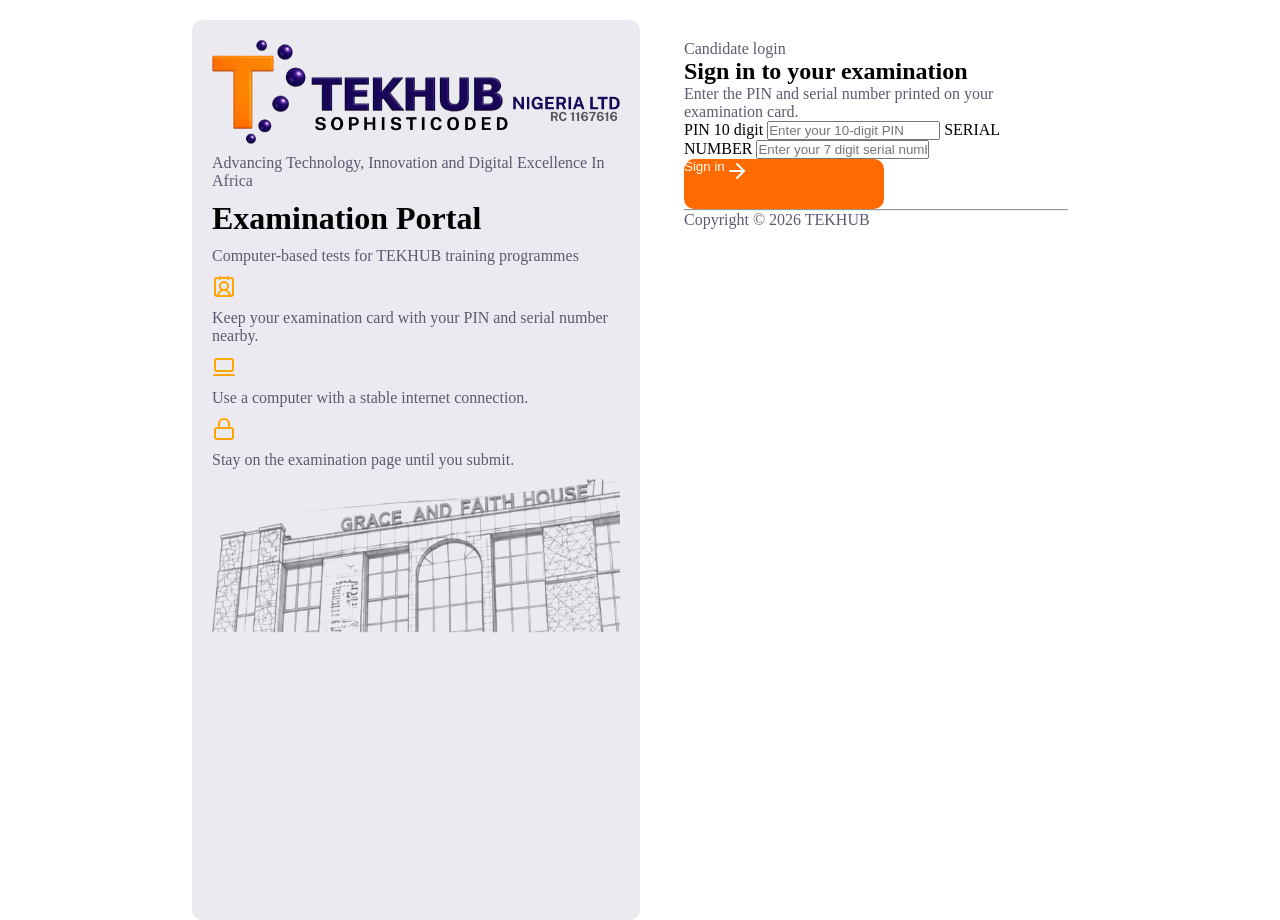
<file: index.html>
<!doctype html>
<html lang="en">
  <head>
    <meta charset="UTF-8" />
    <meta name="viewport" content="width=device-width, initial-scale=1.0" />
    <title>Document</title>
    <link rel="stylesheet" href="style.css" />
  </head>
  <body>
    <div class="parent-div">
      <div class="left-div">
        <img
          src="asset/images/tekhub_portal_logo.png"
          alt=""
          class="tekhub-logo"
        />
        <p class="africa">
          Advancing Technology, Innovation and Digital Excellence In Africa
        </p>
        <h1>Examination Portal</h1>
        <p>Computer-based tests for TEKHUB training programmes</p>
        <img class="logo-svg" src="asset/images/contact-round.svg" alt="" />
        <p>
          Keep your examination card with your PIN and serial number nearby.
        </p>
        <img class="logo-svg" src="asset/images/laptop-minimal.svg" alt="" />
        <p>Use a computer with a stable internet connection.</p>
        <img class="logo-svg" src="asset/images/lock.svg" alt="" />
        <p>Stay on the examination page until you submit.</p>
        <img
          src="asset/images/tekhub_portal_building.png"
          alt=""
          class="bg-img"
        />
      </div>

      <div class="right-div">
        <p>Candidate login</p>
        <h2>Sign in to your examination</h2>
        <p>Enter the PIN and serial number printed on your examination card.</p>
        <form action="">
          <span>PIN 10 digit</span>
          <input placeholder="Enter your 10-digit PIN" type="text" />
          <span>SERIAL NUMBER</span>
          <input placeholder="Enter your 7 digit serial number" type="text" />
          <button class="submit-btn">
            Sign in
            <span><img src="asset/images/arrow-right.svg" alt="" /></span>
          </button>
          <hr />
        </form>
        <p>Copyright © 2026 TEKHUB</p>
      </div>
    </div>
  </body>
</html>
</file>
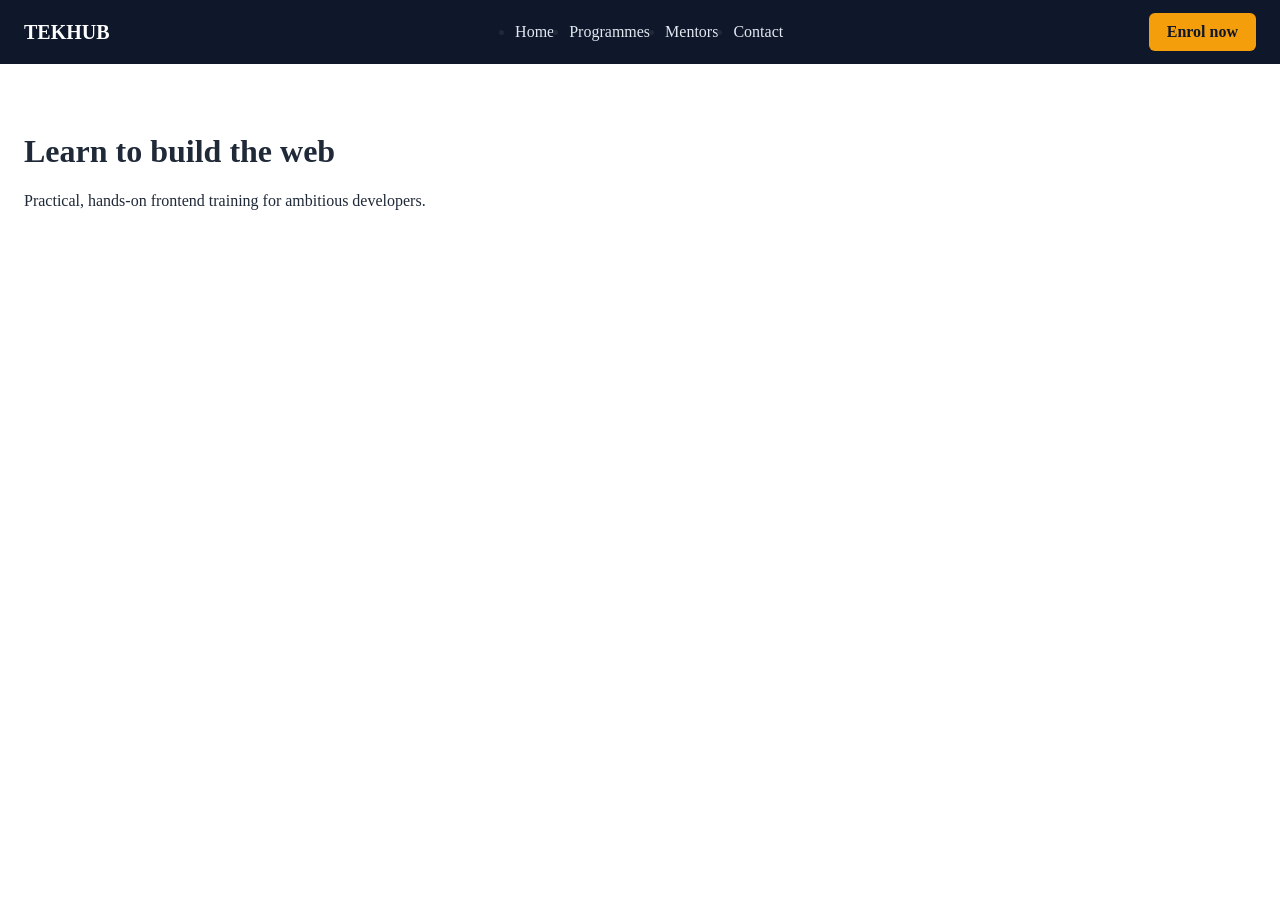
<file: Bug-hunt/layouts/layout-1-navbar/broken/index.html>
<!doctype html>
<html lang="en">
  <head>
    <meta charset="UTF-8" />
    <meta name="viewport" content="width=device-width, initial-scale=1.0" />
    <title>Layout 1</title>
    <link rel="stylesheet" href="styles.css" />
  </head>
  <body>
    <header class="site-header">
      <a class="logo" href="#">TEKHUB</a>
      <nav>
        <ul class="nav-links">
          <li><a href="#">Home</a></li>
          <li><a href="#">Programmes</a></li>
          <li><a href="#">Mentors</a></li>
          <li><a href="#">Contact</a></li>
        </ul>
      </nav>
      <a class="cta" href="#">Enrol now</a>
    </header>
    <main>
      <h1>Learn to build the web</h1>
      <p>Practical, hands-on frontend training for ambitious developers.</p>
    </main>
  </body>
</html>
</file>
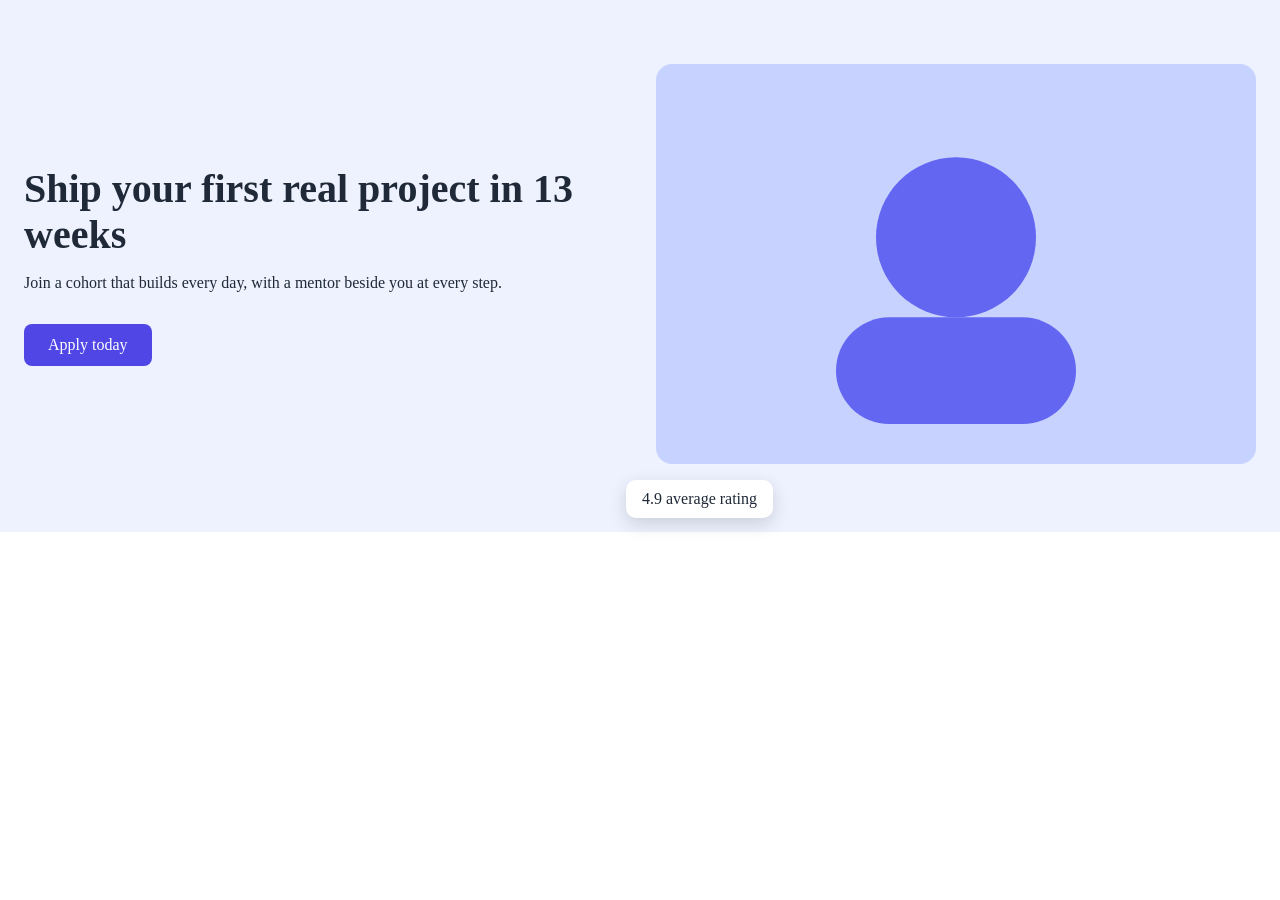
<file: Bug-hunt/layouts/layout-2-hero/broken/index.html>
<!doctype html>
<html lang="en">
  <head>
    <meta charset="UTF-8" />
    <meta name="viewport" content="width=device-width, initial-scale=1.0" />
    <title>Layout 2</title>
    <link rel="stylesheet" href="styles.css" />
  </head>
  <body>
    <section class="hero">
      <div class="hero-text">
        <h1>Ship your first real project in 13 weeks</h1>
        <p>
          Join a cohort that builds every day, with a mentor beside you at every
          step.
        </p>
        <a class="btn" href="#">Apply today</a>
      </div>
      <div class="hero-media">
        <img
          class="hero-img"
          src="hero.svg"
          alt="Students collaborating on a laptop"
        />
        <span class="float-card">4.9 average rating</span>
      </div>
    </section>
  </body>
</html>
</file>
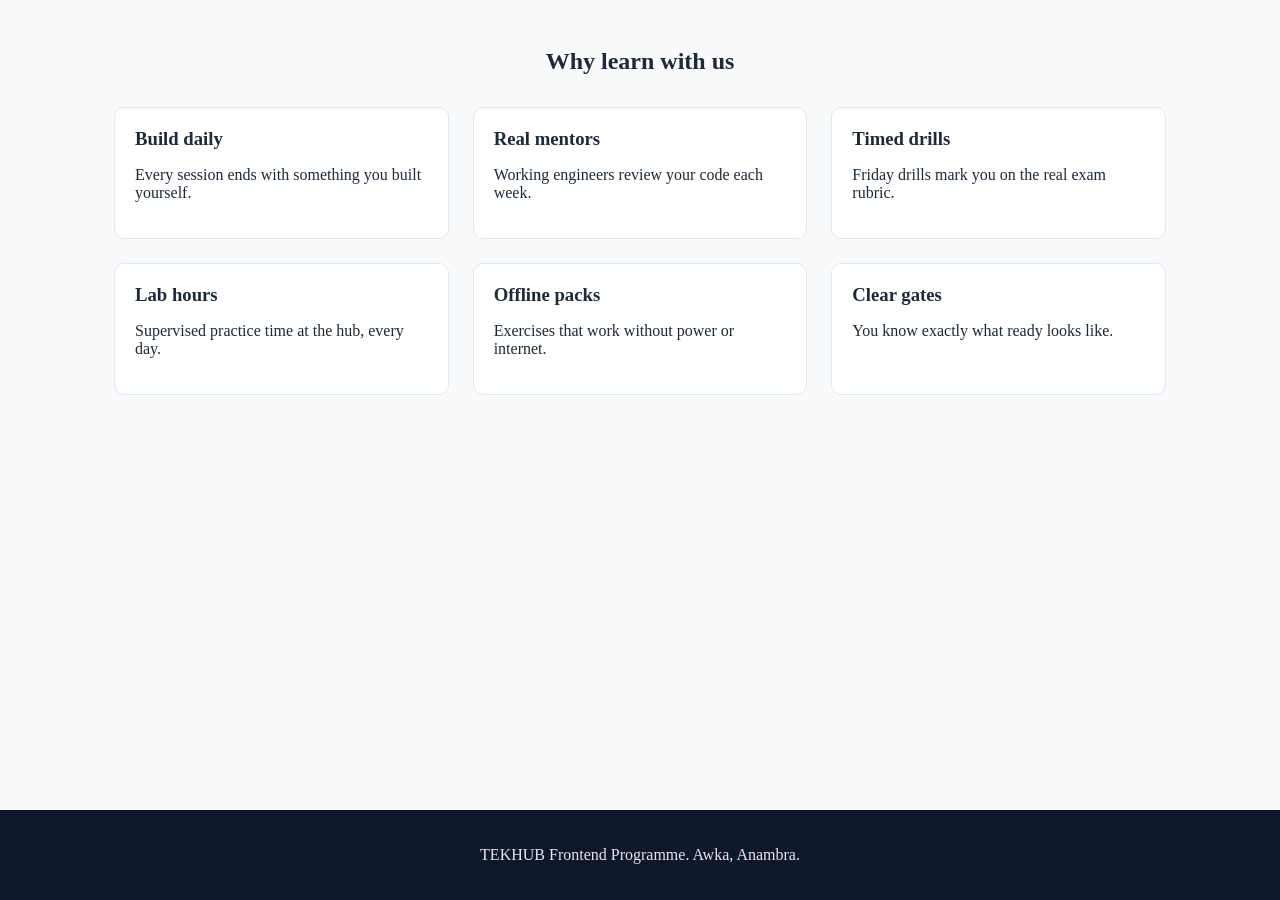
<file: Bug-hunt/layouts/layout-3-features/broken/index.html>
<!DOCTYPE html>
<html lang="en">
<head>
  <meta charset="UTF-8">
  <meta name="viewport" content="width=device-width, initial-scale=1.0">
  <title>Layout 3</title>
  <link rel="stylesheet" href="styles.css">
</head>
<body>
  <main>
    <section class="features">
      <h2>Why learn with us</h2>
      <div class="feature-grid">
        <div class="feature"><h3>Build daily</h3><p>Every session ends with something you built yourself.</p></div>
        <div class="feature"><h3>Real mentors</h3><p>Working engineers review your code each week.</p></div>
        <div class="feature"><h3>Timed drills</h3><p>Friday drills mark you on the real exam rubric.</p></div>
        <div class="feature"><h3>Lab hours</h3><p>Supervised practice time at the hub, every day.</p></div>
        <div class="feature"><h3>Offline packs</h3><p>Exercises that work without power or internet.</p></div>
        <div class="feature"><h3>Clear gates</h3><p>You know exactly what ready looks like.</p></div>
      </div>
    </section>
  </main>
  <footer>
    <p>TEKHUB Frontend Programme. Awka, Anambra.</p>
  </footer>
</body>
</html>
</file>
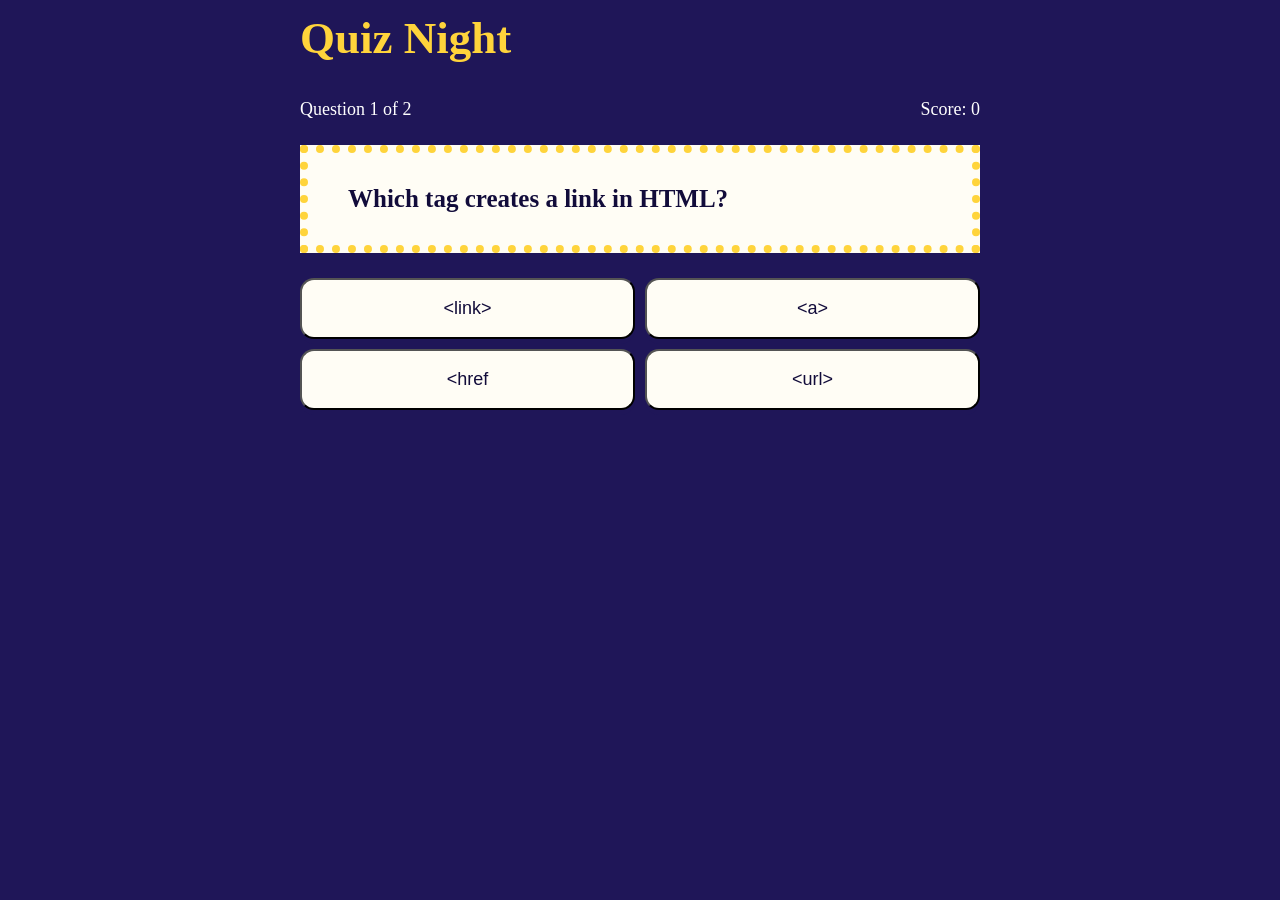
<file: Quiz-temp/quiz.html>
<!doctype html>
<html lang="en">
  <head>
    <meta charset="UTF-8" />
    <meta name="viewport" content="width=device-width, initial-scale=1.0" />
    <title>Quiz Night</title>
    <link rel="stylesheet" href="quiz.css" />
    <script src="quiz.js" defer></script>
  </head>

  <body>
    <main class="content-page" aria-label="Quiz start">
      <h1 class="title">Quiz Night</h1>
      <div class="quiz">
        <div class="status flex">
          <p class="progress"></p>
          <p class="score">Score: <span class="score-value">0</span></p>
        </div>
        <div class="question-box">
          <h2>Question textGoes here</h2>
        </div>
        <div class="options-box">
          <!--added click event-->
          <button class="option">result</button>
          <!--added click event-->
          <button class="option">result</button>
          <button class="option">result</button>
          <button class="option">result</button>
        </div>
        <div class="footer flex hidden">
          <p class="result">Correct!</p>
          <button class="btn-action" disabled>Next</button>
        </div>
      </div>
    </main>
  </body>
</html>
</file>
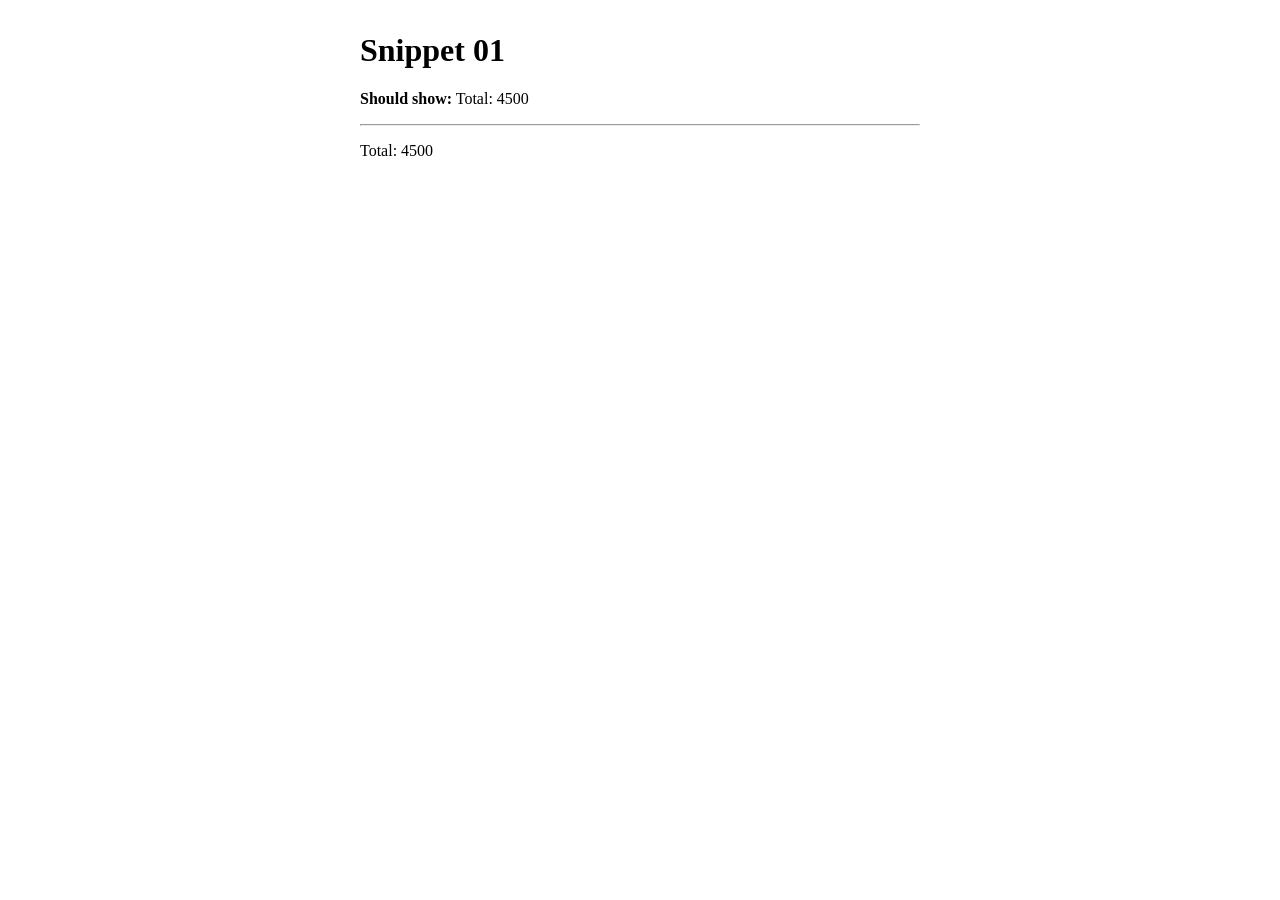
<file: Bug-hunt/snippets/snippet-01.html>
<!doctype html>
<html lang="en">
  <head>
    <meta charset="UTF-8" />
    <title>Snippet 01</title>
  </head>
  <body
    style="font-family: Georgia, serif; max-width: 560px; margin: 2rem auto"
  >
    <h1>Snippet 01</h1>
    <p><strong>Should show:</strong> Total: 4500</p>
    <hr />
    <p id="out"></p>
    <script>
      const price = 1500;
      const qty = 3;
      const total = price * qty;
      document.getElementById("out").textContent = "Total: " + total;
    </script>
  </body>
</html>
</file>
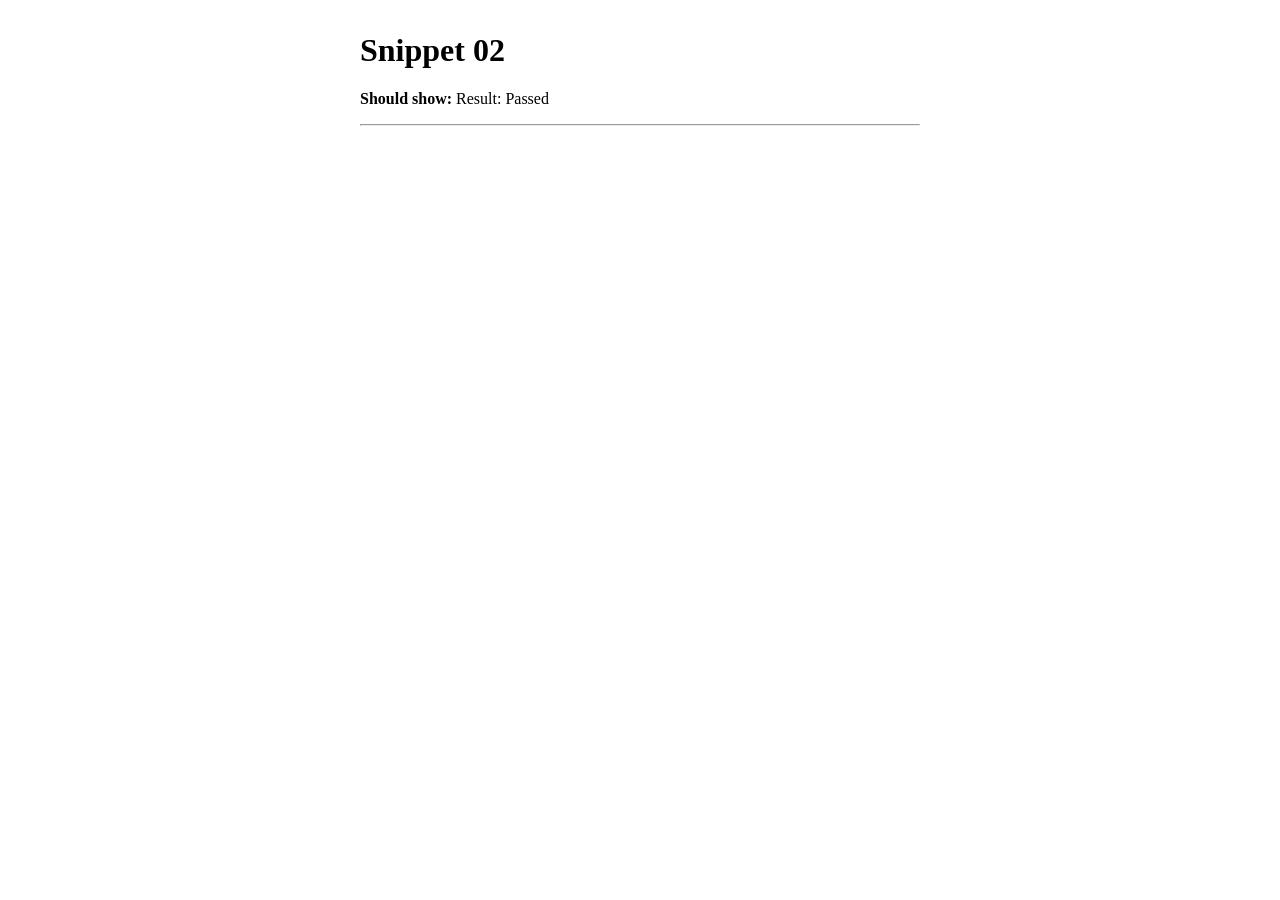
<file: Bug-hunt/snippets/snippet-02.html>
<!doctype html>
<html lang="en">
  <head>
    <meta charset="UTF-8" />
    <title>Snippet 02</title>
  </head>
  <body
    style="font-family: Georgia, serif; max-width: 560px; margin: 2rem auto"
  >
    <h1>Snippet 02</h1>
    <p><strong>Should show:</strong> Result: Passed</p>
    <hr />
    <p id="out"></p>
    <script>
      const score = 82;
      if (score >= 50) {
        let verdict = "Passed";
      }
      document.getElementById("out").textContent = "Result: " + verdict;
    </script>
  </body>
</html>
</file>
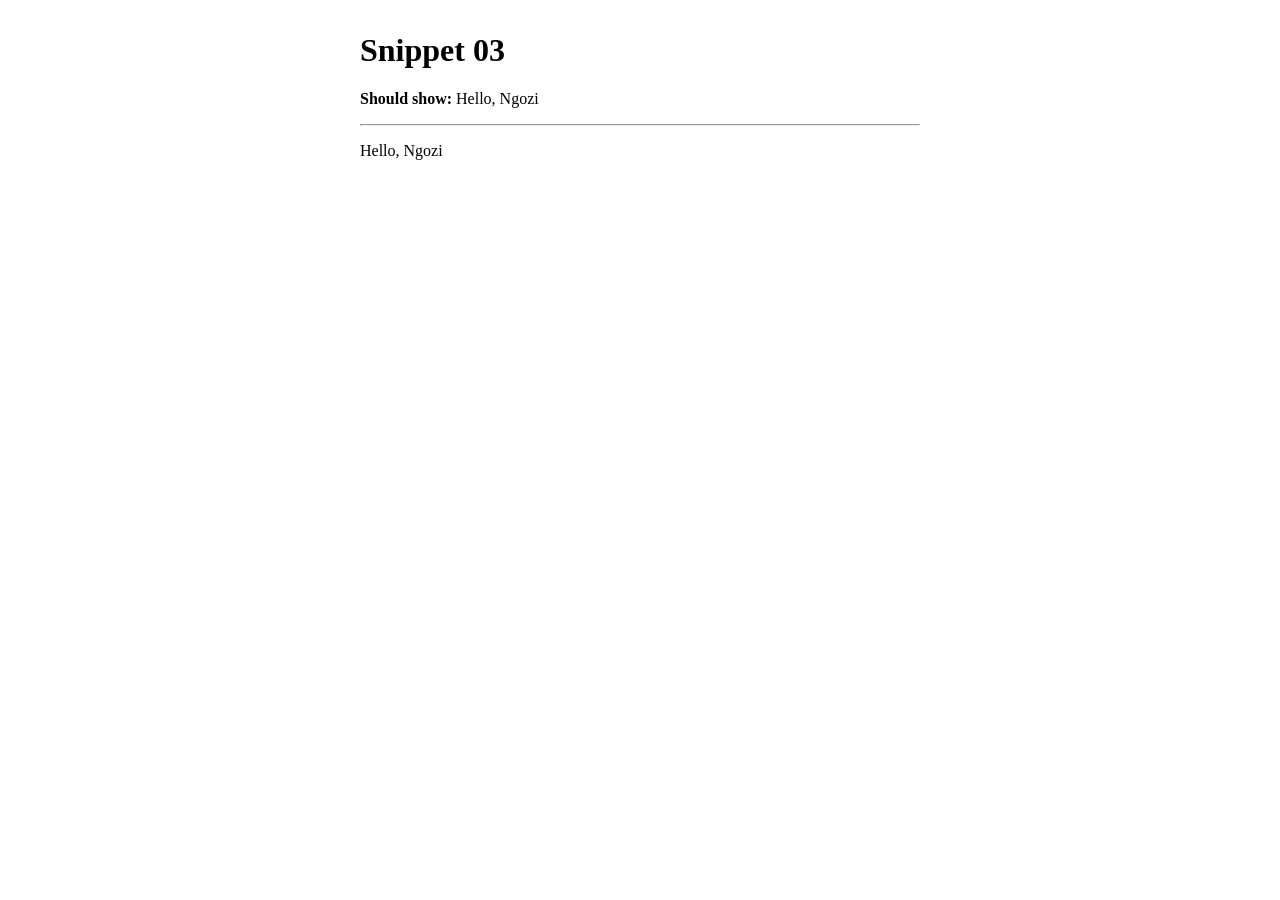
<file: Bug-hunt/snippets/snippet-03.html>
<!doctype html>
<html lang="en">
  <head>
    <meta charset="UTF-8" />
    <title>Snippet 03</title>
  </head>
  <body
    style="font-family: Georgia, serif; max-width: 560px; margin: 2rem auto"
  >
    <h1>Snippet 03</h1>
    <p><strong>Should show:</strong> Hello, Ngozi</p>
    <hr />
    <p id="out"></p>
    <script>
      const userName = "Ngozi";
      const out = document.getElementById("out");
      out.textContent = "Hello, " + userName;
    </script>
  </body>
</html>
</file>
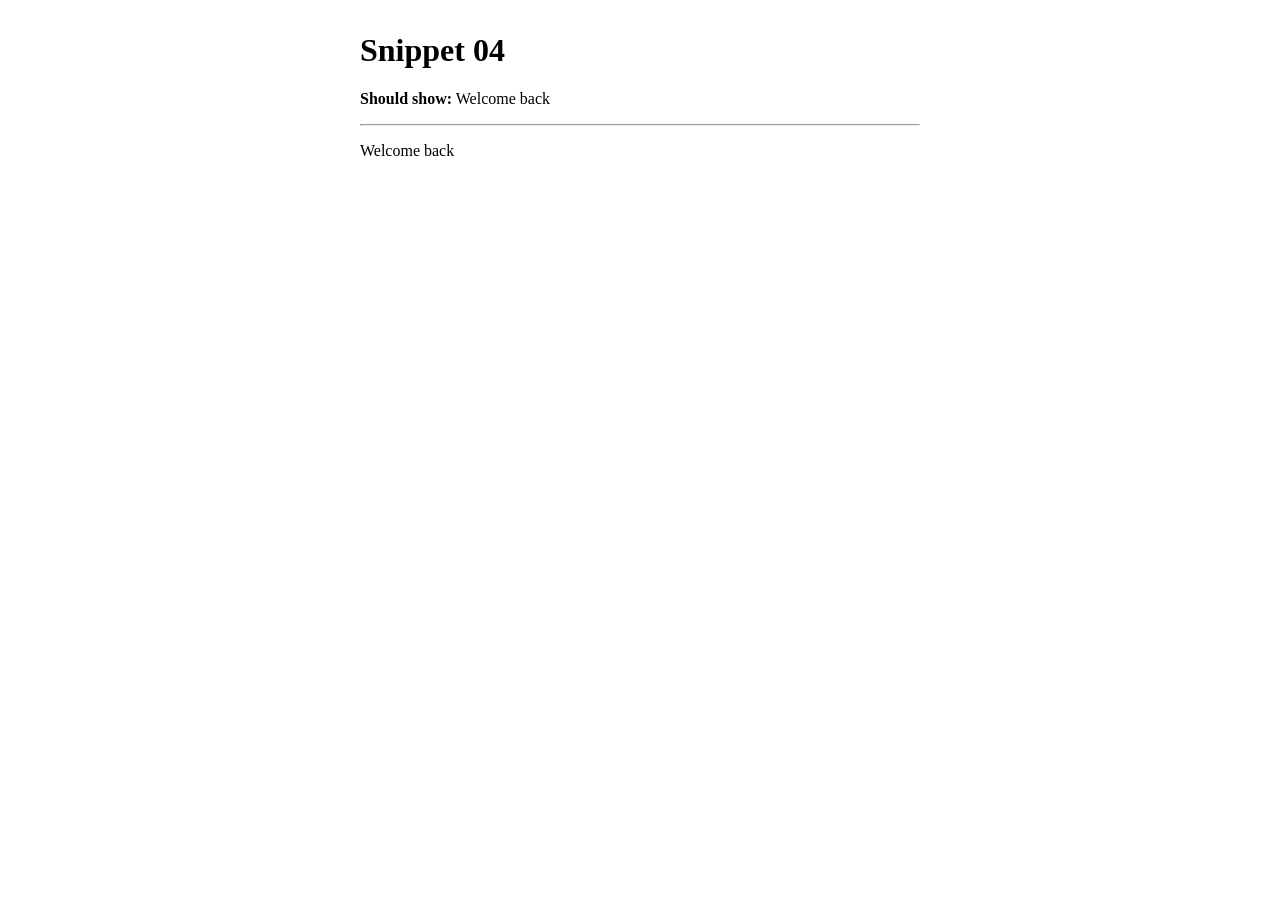
<file: Bug-hunt/snippets/snippet-04.html>
<!doctype html>
<html lang="en">
  <head>
    <meta charset="UTF-8" />
    <title>Snippet 04</title>
  </head>
  <body
    style="font-family: Georgia, serif; max-width: 560px; margin: 2rem auto"
  >
    <h1>Snippet 04</h1>
    <p><strong>Should show:</strong> Welcome back</p>
    <hr />
    <p id="out"></p>

    <script>
      const out = document.querySelector("#out");
      out.textContent = "Welcome back";
    </script>
  </body>
</html>
</file>
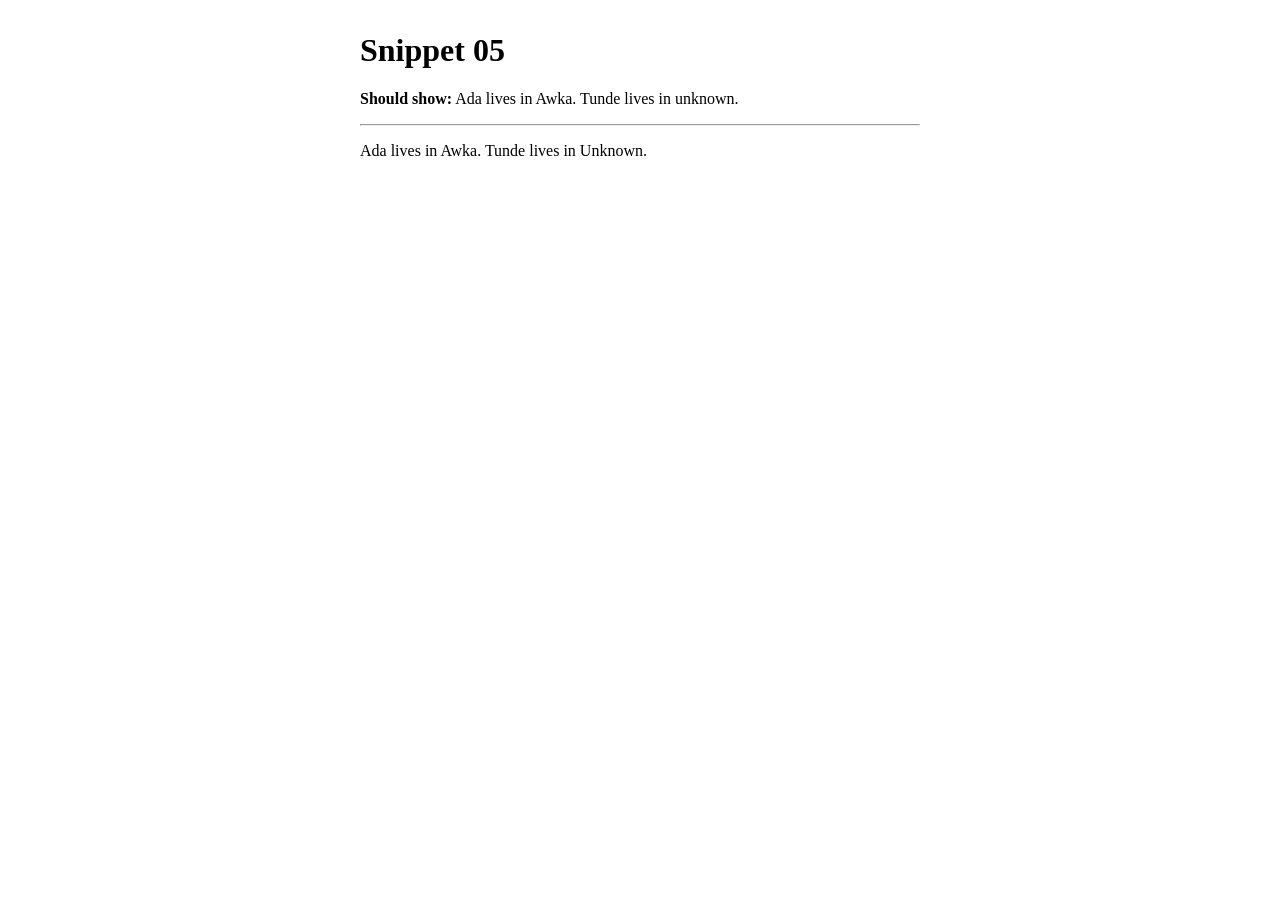
<file: Bug-hunt/snippets/snippet-05.html>
<!doctype html>
<html lang="en">
  <head>
    <meta charset="UTF-8" />
    <title>Snippet 05</title>
  </head>
  <body
    style="font-family: Georgia, serif; max-width: 560px; margin: 2rem auto"
  >
    <h1>Snippet 05</h1>
    <p>
      <strong>Should show:</strong> Ada lives in Awka. Tunde lives in unknown.
    </p>
    <hr />
    <p id="out"></p>
    <script>
      const ada = { name: "Ada", address: { city: "Awka" } };
      const tunde = { name: "Tunde" };
      document.getElementById("out").textContent =
        ada.name +
        " lives in " +
        ada.address.city +
        ". " +
        tunde.name +
        " lives in " +
        "Unknown" +
        ".";
    </script>
  </body>
</html>
</file>
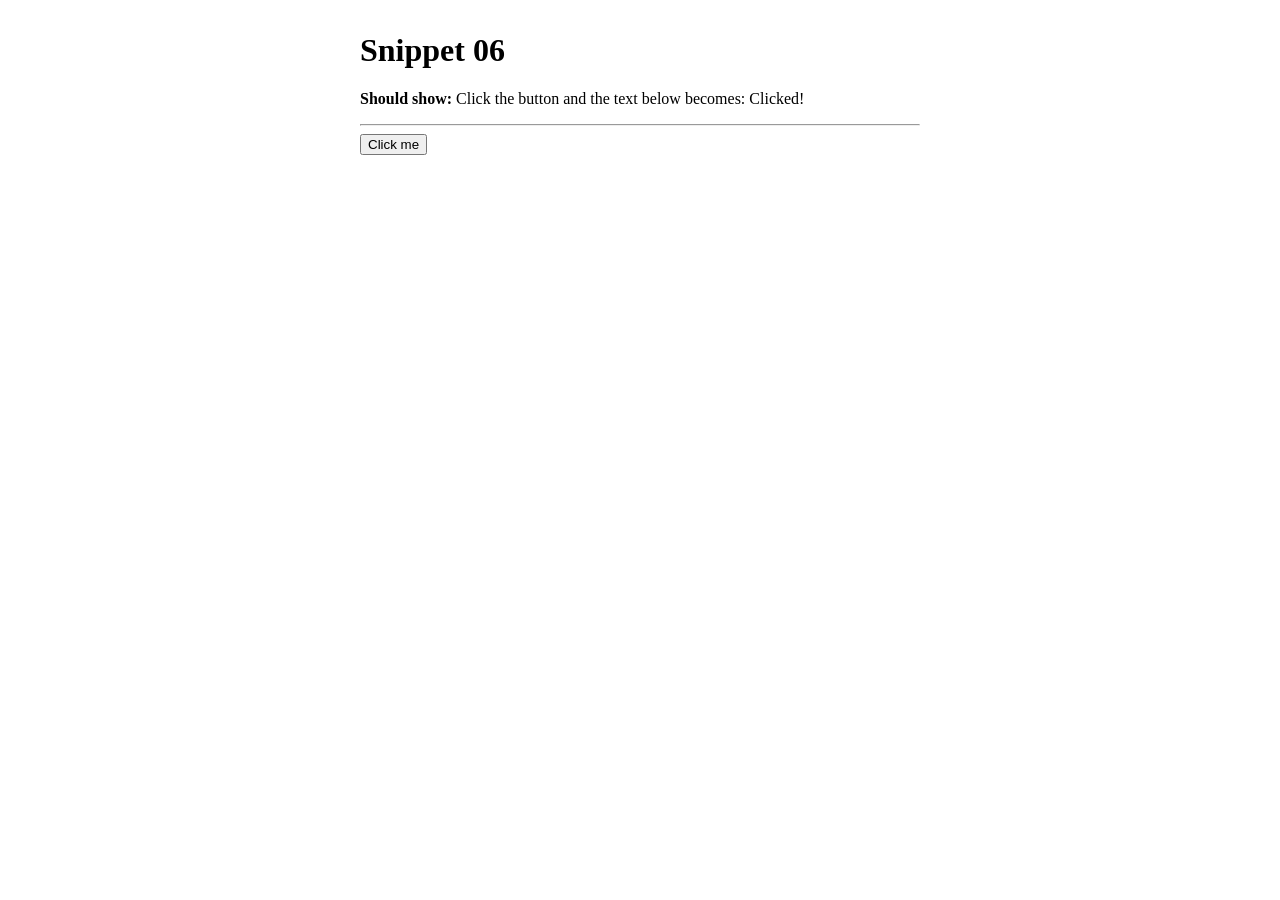
<file: Bug-hunt/snippets/snippet-06.html>
<!doctype html>
<html lang="en">
  <head>
    <meta charset="UTF-8" />
    <title>Snippet 06</title>
  </head>
  <body
    style="font-family: Georgia, serif; max-width: 560px; margin: 2rem auto"
  >
    <h1>Snippet 06</h1>
    <p>
      <strong>Should show:</strong> Click the button and the text below becomes:
      Clicked!
    </p>
    <hr />
    <button id="btn">Click me</button>
    <p id="out"></p>
    <script>
      document.getElementById("btn").addEventListener("click", function () {
        document.getElementById("out").textContent = "Clicked!";
      });
    </script>
  </body>
</html>
</file>
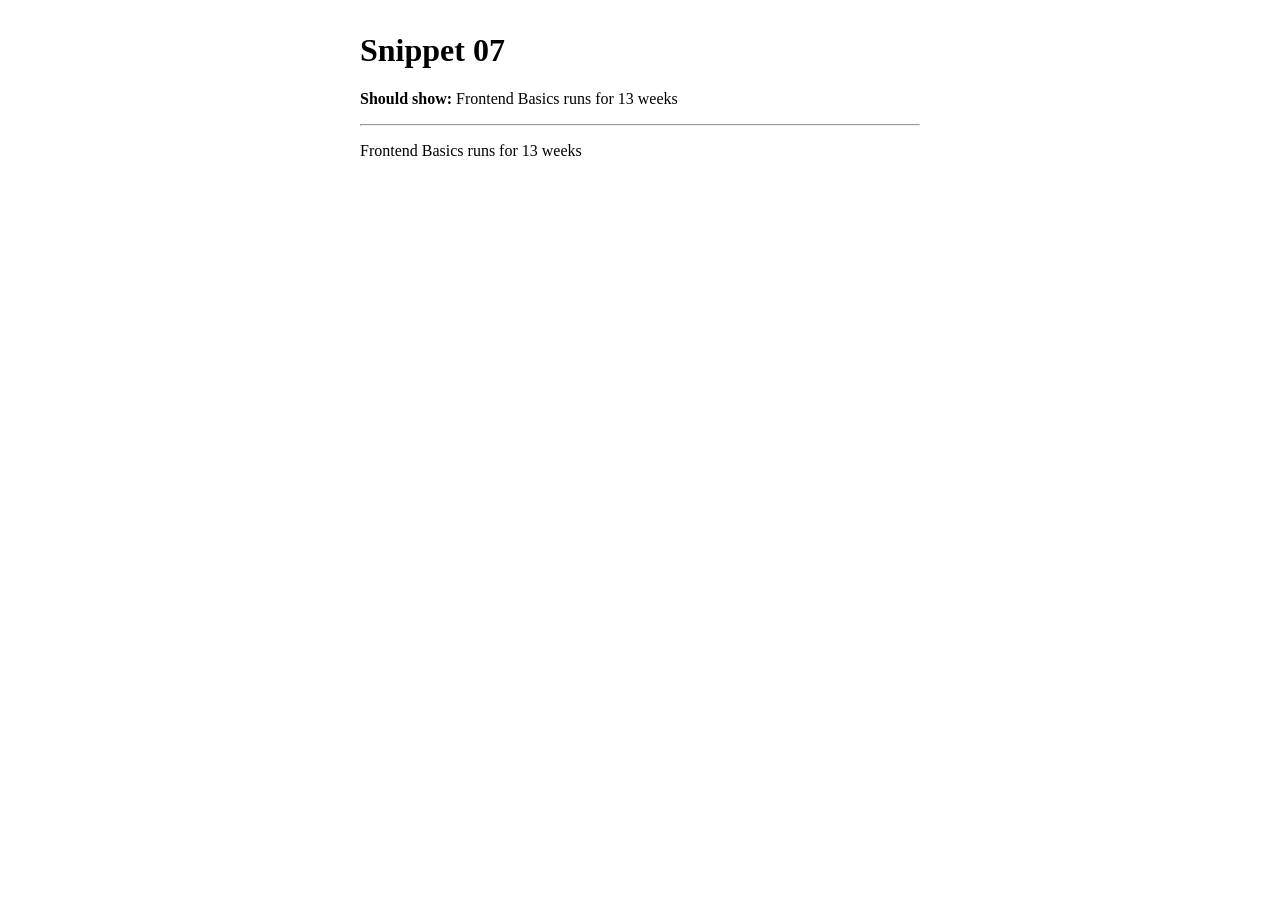
<file: Bug-hunt/snippets/snippet-07.html>
<!doctype html>
<html lang="en">
  <head>
    <meta charset="UTF-8" />
    <title>Snippet 07</title>
  </head>
  <body
    style="font-family: Georgia, serif; max-width: 560px; margin: 2rem auto"
  >
    <h1>Snippet 07</h1>
    <p><strong>Should show:</strong> Frontend Basics runs for 13 weeks</p>
    <hr />
    <p id="out"></p>
    <script>
      const course = { title: "Frontend Basics", weeks: 13 };
      document.getElementById("out").textContent =
        course.title + " runs for " + course.weeks + " weeks";
    </script>
  </body>
</html>
</file>
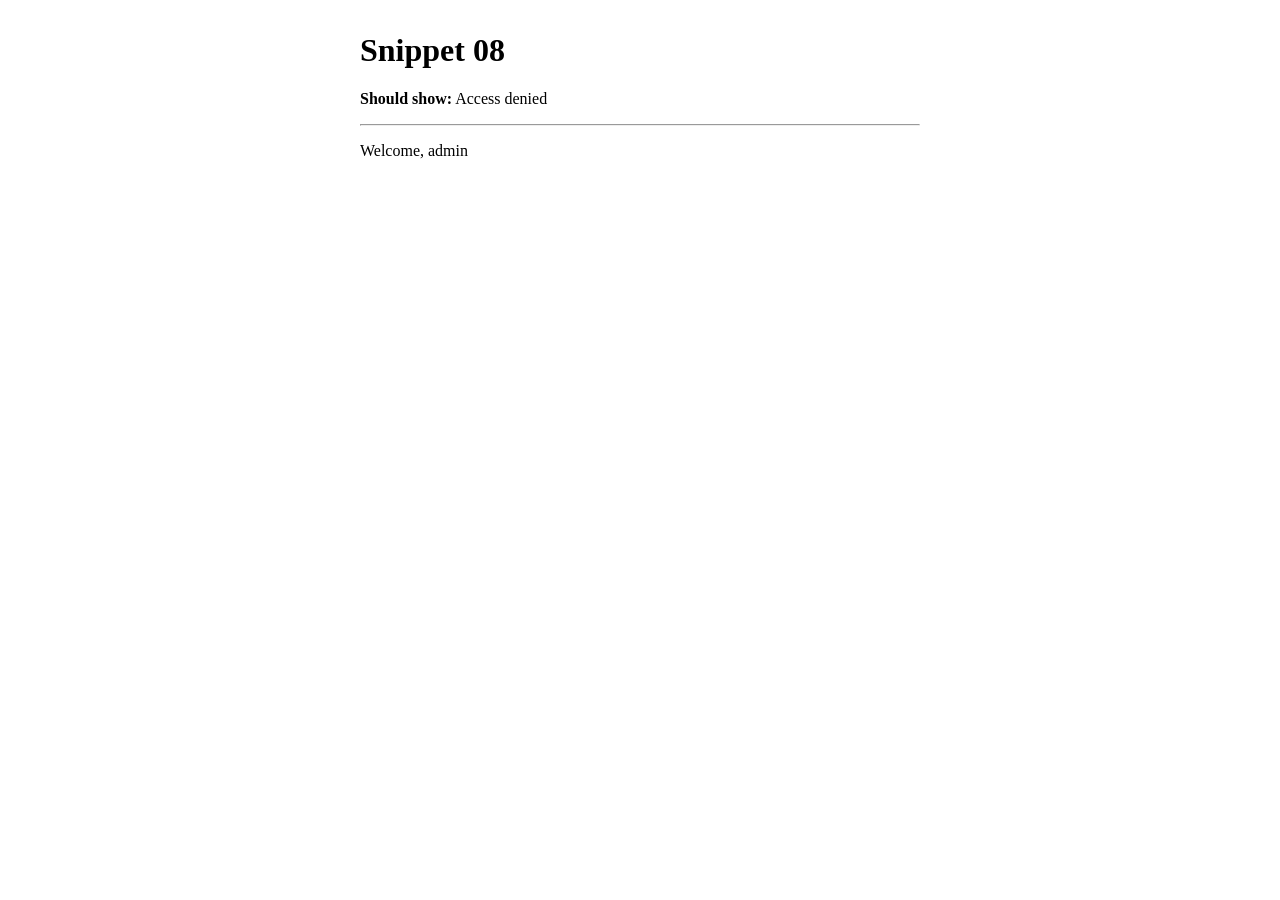
<file: Bug-hunt/snippets/snippet-08.html>
<!doctype html>
<html lang="en">
  <head>
    <meta charset="UTF-8" />
    <title>Snippet 08</title>
  </head>
  <body
    style="font-family: Georgia, serif; max-width: 560px; margin: 2rem auto"
  >
    <h1>Snippet 08</h1>
    <p><strong>Should show:</strong> Access denied</p>
    <hr />
    <p id="out"></p>
    <script>
      let role = "guest";
      let message;
      if ((role = "admin")) {
        message = "Welcome, admin";
      } else {
        message = "Access denied";
      }
      document.getElementById("out").textContent = message;
    </script>
  </body>
</html>
</file>
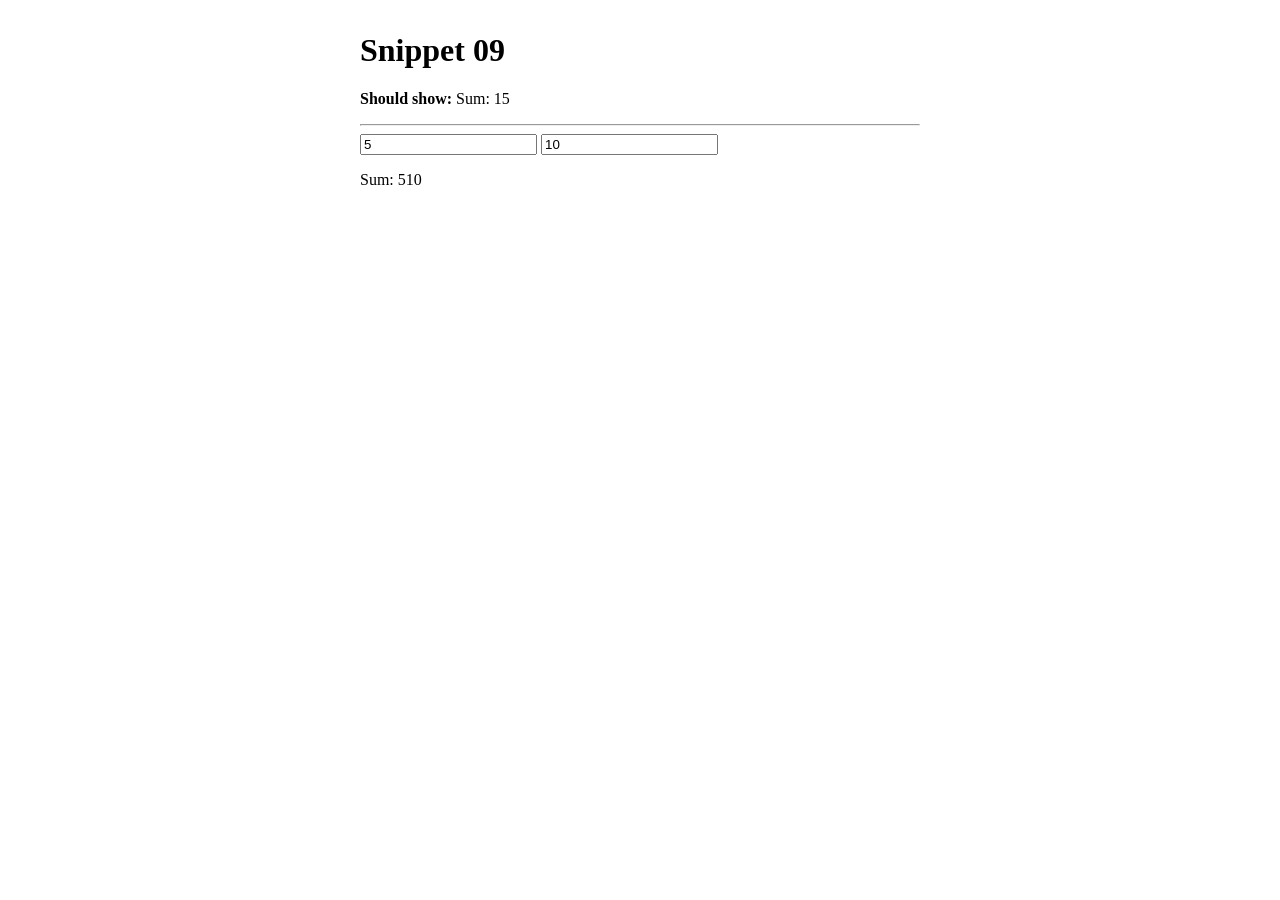
<file: Bug-hunt/snippets/snippet-09.html>
<!doctype html>
<html lang="en">
  <head>
    <meta charset="UTF-8" />
    <title>Snippet 09</title>
  </head>
  <body
    style="font-family: Georgia, serif; max-width: 560px; margin: 2rem auto"
  >
    <h1>Snippet 09</h1>
    <p><strong>Should show:</strong> Sum: 15</p>
    <hr />
    <input id="a" value="5" />
    <input id="b" value="10" />
    <p id="out"></p>
    <script>
      const a = document.getElementById("a").value;
      const b = document.getElementById("b").value;
      document.getElementById("out").textContent = "Sum: " + (a + b);
    </script>
  </body>
</html>
</file>
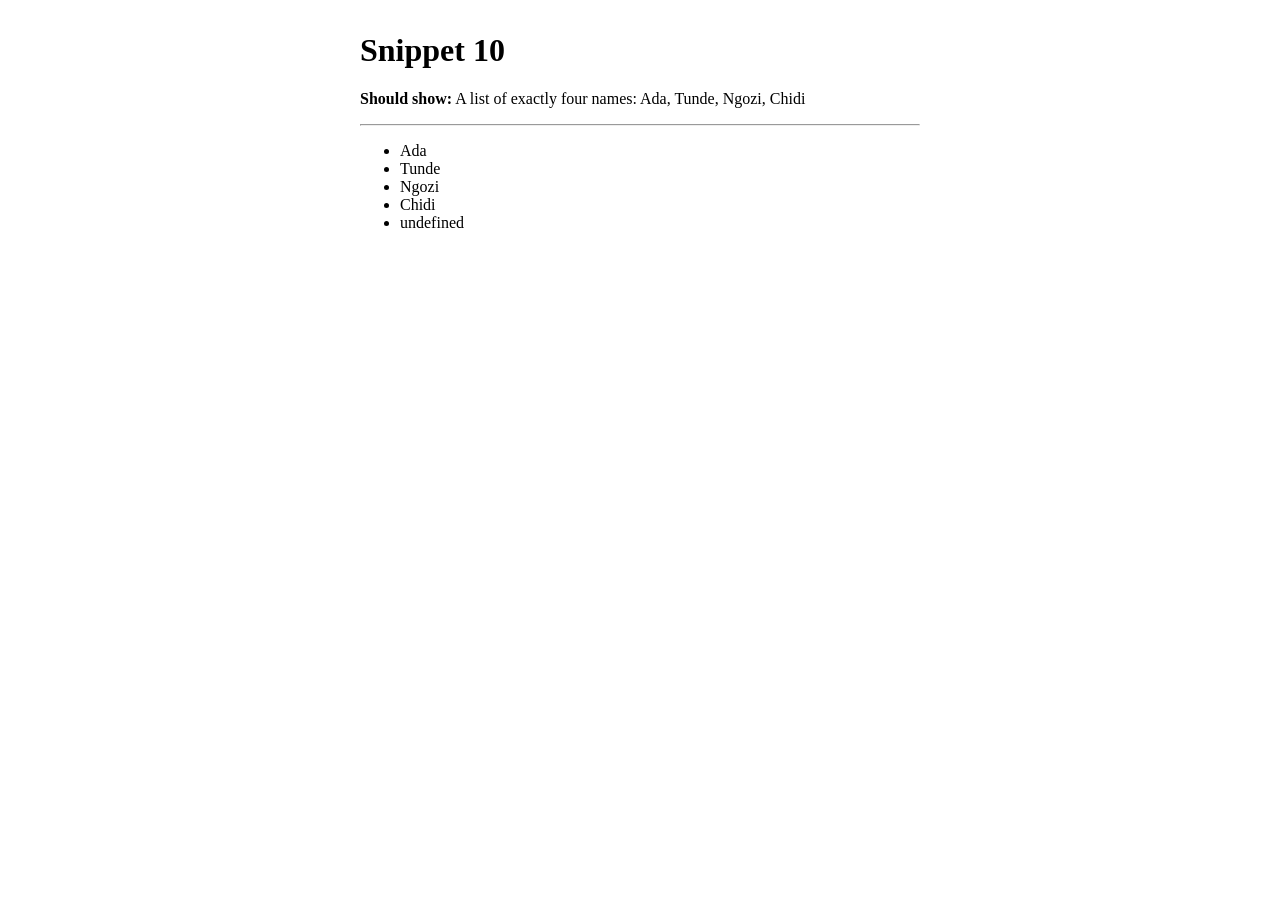
<file: Bug-hunt/snippets/snippet-10.html>
<!DOCTYPE html>
<html lang="en">
<head>
  <meta charset="UTF-8">
  <title>Snippet 10</title>
</head>
<body style="font-family: Georgia, serif; max-width: 560px; margin: 2rem auto;">
  <h1>Snippet 10</h1>
  <p><strong>Should show:</strong> A list of exactly four names: Ada, Tunde, Ngozi, Chidi</p>
  <hr>
  <ul id="out"></ul>
  <script>
    const names = ["Ada", "Tunde", "Ngozi", "Chidi"];
    let html = "";
    for (let i = 0; i <= names.length; i++) {
      html += "<li>" + names[i] + "</li>";
    }
    document.getElementById("out").innerHTML = html;
  </script>
</body>
</html>
</file>
<file: style.css>
:root {
  --tk-navy: #2f285f;
  --tk-ink: #1b1838;
  --tk-text: #2a2740;
  --tk-muted: #8a879c;
  --tk-soft: #5c5a6e;
  --tk-orange: #ff6b00;
  --tk-orange-dark: #e05f00;
  --tk-grey: #eceaf1;
  --tk-line: #ecebf2;
}

* {
  box-sizing: border-box;
  margin: 0;
  padding: 0;
}

.parent-div {
  display: flex;
  margin: 0 auto;
  width: 70%;
  justify-content: center;
  margin-top: 20px;
  gap: 24px;
  height: 100vh;
  border-radius: 20px;
  /* border: 1px solid black; */
}

.left-div {
  display: flex;
  width: 50%;
  padding: 20px;
  height: 100vh;
  gap: 10px;
  border-radius: 10px;
  flex-direction: column;
  background-color: var(--tk-grey);
}

.right-div {
  display: flex;
  padding: 20px;
  flex-direction: column;
  /* gap: 24px; */
  width: 50%;
  text-align: left;
}

.logo-svg {
  width: 24px;
  height: 24px;
}

.tekhub-logo {
  width: 100%;
}
p {
  color: var(--tk-soft);
}

.submit-btn {
  background-color: var(--tk-orange);
  color: white;
  border: none;
  width: 200px;
  height: 50px;
  border-radius: 10px;
  display: flex;
}
</file>
<file: Bug-hunt/layouts/layout-1-navbar/broken/styles.css>
* {
  box-sizing: border-box;
}

body {
  margin: 0;
  font-family: Georgia, serif;
  color: #1f2937;
}

.site-header {
  display: flex;
  align-items: center;
  gap: 50px;
  justify-content: space-between;
  height: 64px;
  width: 100%;
  padding: 0 24px;
  background: #0f172a;
}

.logo {
  color: #fff;
  font-weight: bold;
  font-size: 1.25rem;
  text-decoration: none;
}

nav a {
  color: #e2e8f0;
  text-decoration: none;
}

.nav-links {
  display: flex;
  flex-direction: row;
  gap: 15px;
}

.cta {
  background: #f59e0b;
  color: #0f172a;
  padding: 10px 18px;
  border-radius: 6px;
  text-decoration: none;
  font-weight: bold;
}

main {
  padding: 48px 24px;
}

@media (width <= 375px) {
  .nav-links {
    display: none;
  }

  .site-header {
    display: flex;
    justify-content: space-around;
  }
}
</file>
<file: Bug-hunt/layouts/layout-2-hero/broken/styles.css>
* {
  box-sizing: border-box;
}

body {
  margin: 0;
  font-family: Georgia, serif;
  color: #1f2937;
}

.hero {
  display: flex;
  align-items: center;
  gap: 32px;
  padding: 64px 24px;
  background: #eef2ff;
}

.hero-text {
  flex: 1;
}

.hero-text h1 {
  margin: 0 0 16px;
  font-size: 2.5rem;
  line-height: 1.15;
}

.btn {
  display: inline-block;
  margin-top: 16px;
  padding: 12px 24px;
  background: #4f46e5;
  color: #fff;
  border-radius: 8px;
  text-decoration: none;
}

.hero-media {
  position: relative;
  flex: 1;
}

.hero-media img {
  width: 100%;
}

.float-card {
  position: absolute;
  bottom: -50px;
  left: -30px;
  background: #fff;
  padding: 10px 16px;
  border-radius: 10px;
  box-shadow: 0 6px 18px rgba(0, 0, 0, 0.15);
}

@media (max-width: 375px) {
  .hero {
    display: flex;
    flex-direction: column;
  }

  .float-card {
    position: absolute;
    bottom: -60px;
    left: -8px;
  }
}
</file>
<file: Bug-hunt/layouts/layout-3-features/broken/styles.css>
* {
  box-sizing: border-box;
}

body {
  margin: 0;
  font-family: Georgia, serif;
  color: #1f2937;
  background: #f8fafc;
}

.features {
  position: relative;
  width: 1100px;
  margin: 0 auto;
  padding: 48px 24px;
}

.features h2 {
  text-align: center;
  margin: 0 0 32px;
}

.feature-grid {
  display: grid;
  grid-template-columns: 1fr 1fr 1fr;
  gap: 24px;
}

.feature {
  padding: 20px;
  background: #fff;
  border: 1px solid #e2e8f0;
  border-radius: 10px;
}

.feature h3 {
  margin: 0 0 8px;
}

footer {
  position: absolute;
  bottom: 0;
  width: 100%;
  padding: 20px;
  text-align: center;
  background: #0f172a;
  color: #e2e8f0;
}

@media (max-width: 375px) {
  .features {
    width: 100%;
  }

  .feature-grid {
    grid-template-columns: 1fr;
  }

  footer {
    position: absolute;
    bottom: -600px;
    width: 100%;
    padding: 20px;
    text-align: center;
    background: #0f172a;
    color: #e2e8f0;
  }
}
</file>
<file: Quiz-temp/quiz.css>
* {
  margin: 0;
  padding: 0;
  box-sizing: border-box;
}

:root {
  --color-primary: #120c3a;
  --color-secondary: #ffd43b;
  --bg-primary: #1f1658;
  --bg-secondary: #fffdf5;
  --space-y: 25px;
}

body {
  color: white;
  font-size: 18px;
  background-color: var(--bg-primary);
  padding: 12px 20px;
}

h1 {
  color: var(--color-secondary);
  font-size: 45px;
}

h2 {
  font-size: 25px;
}

.content-page {
  max-width: 680px;
  margin: 0 auto;
}

.flex {
  display: flex;
  justify-content: space-between;
  align-items: center;
}

.status {
  margin-top: 35px;
}

.question-box {
  color: var(--color-primary);
  background-color: var(--bg-secondary);
  padding: 32px 40px;
  margin: var(--space-y) 0;
  border: 8px dotted var(--color-secondary);
}

.options-box {
  display: grid;
  grid-template-columns: 1fr 1fr;
  gap: 10px;
}

.option {
  color: var(--color-primary);
  background-color: var(--bg-secondary);
  font-size: 18px;
  font-weight: 500;
  border-radius: 14px;
  box-shadow: 0px 5px 0px var(--bg-primary);
  padding: 18px 24px;
  cursor: pointer;
}

.footer {
  margin-top: 40px;

  p {
    font-size: 22px;
    color: rgb(34, 167, 34);
  }
}

.hidden {
  opacity: 0;
}

.btn-action {
  background-color: var(--color-secondary);
  font-size: 18px;
  font-weight: 500;
  border-radius: 14px;
  padding: 12px 25px;
}
</file>
